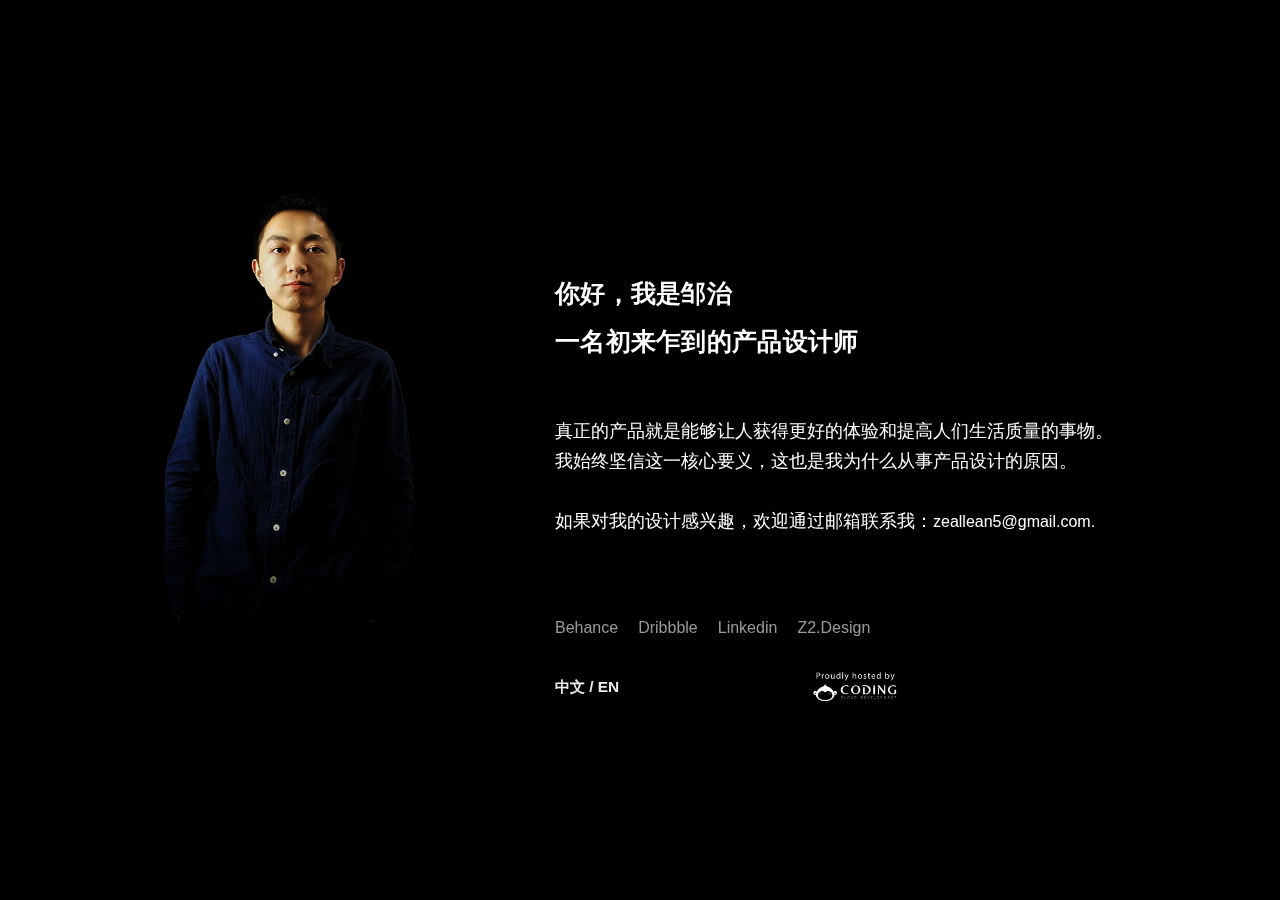
<file: index.html>
<!doctype html>
<html lang="Default">
<head>
    <meta charset="utf-8">
    <meta name="keywords" content="Product Designer,Zeallean,Z2 Design Studio,UI/UX Designer,Framer Design">
    <meta name="description" content="产品设计师的个人主页">
    <meta name="viewport" content="width=device-width, initial-scale=1.0, viewport-fit=cover">
    <link rel="shortcut icon" type="image/png" href="favicon.png">
    
	<link rel="stylesheet" type="text/css" href="./css/bootstrap.min.css">
	<link rel="stylesheet" type="text/css" href="style.css">
	<link rel="stylesheet" type="text/css" href="./css/animate.min.css">
	<link rel="stylesheet" type="text/css" href="./css/font-awesome.min.css">
	<script src="./js/jquery-2.1.0.min.js"></script>
	<script src="./js/bootstrap.min.js"></script>
	<script src="./js/blocs.min.js"></script>
	<script src="./js/lazysizes.min.js" defer></script>
    <title>邹治-Zeallean | 产品设计师的个人主页</title>

    
<!-- Google Analytics -->

<!-- Google Analytics END -->
    
</head>
<body>
<!-- Main container -->
<div class="page-container">
    
<!-- bloc-0 -->
<div class="bloc bgc-black none bloc-fill-screen d-bloc" id="bloc-0">
	<div class="container">
		<div class="row">
			<div class="col-sm-5">
				<img src="img/lazyload-ph.png" data-src="img/图层%201@0,25x.png" width="250" srcset="img/图层%201@0,25x.png 2x" class="image-resize-mode mg-sm center-block avatar-img none animSpeedLazy fadeInLeft animated lazyload" />
			</div>
			<div class="col-sm-7">
				<h2 class="section2 mg-lg-xs text-center-xs animDelay04 animSpeedSlow fadeIn mg-clear animated">
					你好，我是邹治 <br>一名初来乍到的产品设计师
				</h2>
				<div class="content">
					<p class=".write-up  mg-clear text-left-xs animDelay08 fadeIn animSpeed10 animated">
						真正的产品就是能够让人获得更好的体验和提高人们生活质量的事物。我始终坚信这一核心要义，这也是我为什么从事产品设计的原因。 <br> <br>如果对我的设计感兴趣，欢迎通过邮箱联系我：<a href="mailto:zeallean5@gmail.com" target="_blank">zeallean5@gmail.com. <br></a>
					</p>
					<div class="row bottom-sec">
						<div class="col-sm-8">
							<div>
								<ul class="list-horizontal-layout list-unstyled fadeIn animSpeedLazy animDelay2 social-links animated">
									<li>
										<a href="https://www.behance.net/zeallean" class="pull-left ltc-manatee">Behance</a>
									</li>
									<li>
										<a href="https://dribbble.com/zeallean" class="ltc-manatee">Dribbble</a>
									</li>
									<li>
										<a href="https://www.linkedin.com/in/zeallean/" class="ltc-manatee">Linkedin</a>
									</li>
									<li>
										<a href="http://z2.design" class="ltc-manatee">Z2.Design</a>
									</li>
								</ul>
							</div>
						</div>
						<div class="col-sm-8">
							<div class="footer-cnt fadeInUp animSpeedLazy animDelay06 animated">
								<a href="/en.html" class="ltc-isabelline switch-lang pull-left">中文 / EN</a><a href="https://pages.coding.me " target="_blank"><img src="img/lazyload-ph.png" data-src="img/coding-net.png" class="pull-right lazyload" width="100" /></a>
							</div>
						</div>
					</div>
				</div>
			</div>
		</div>
	</div>
</div>
<!-- bloc-0 END -->

<!-- ScrollToTop Button -->
<a class="bloc-button btn btn-d scrollToTop" onclick="scrollToTarget('1')"><span class="fa fa-chevron-up"></span></a>
<!-- ScrollToTop Button END-->


</div>
<!-- Main container END -->
    


<!-- Preloader -->
<div id="page-loading-blocs-notifaction"></div>
<!-- Preloader END -->

</body>
</html>
</file>
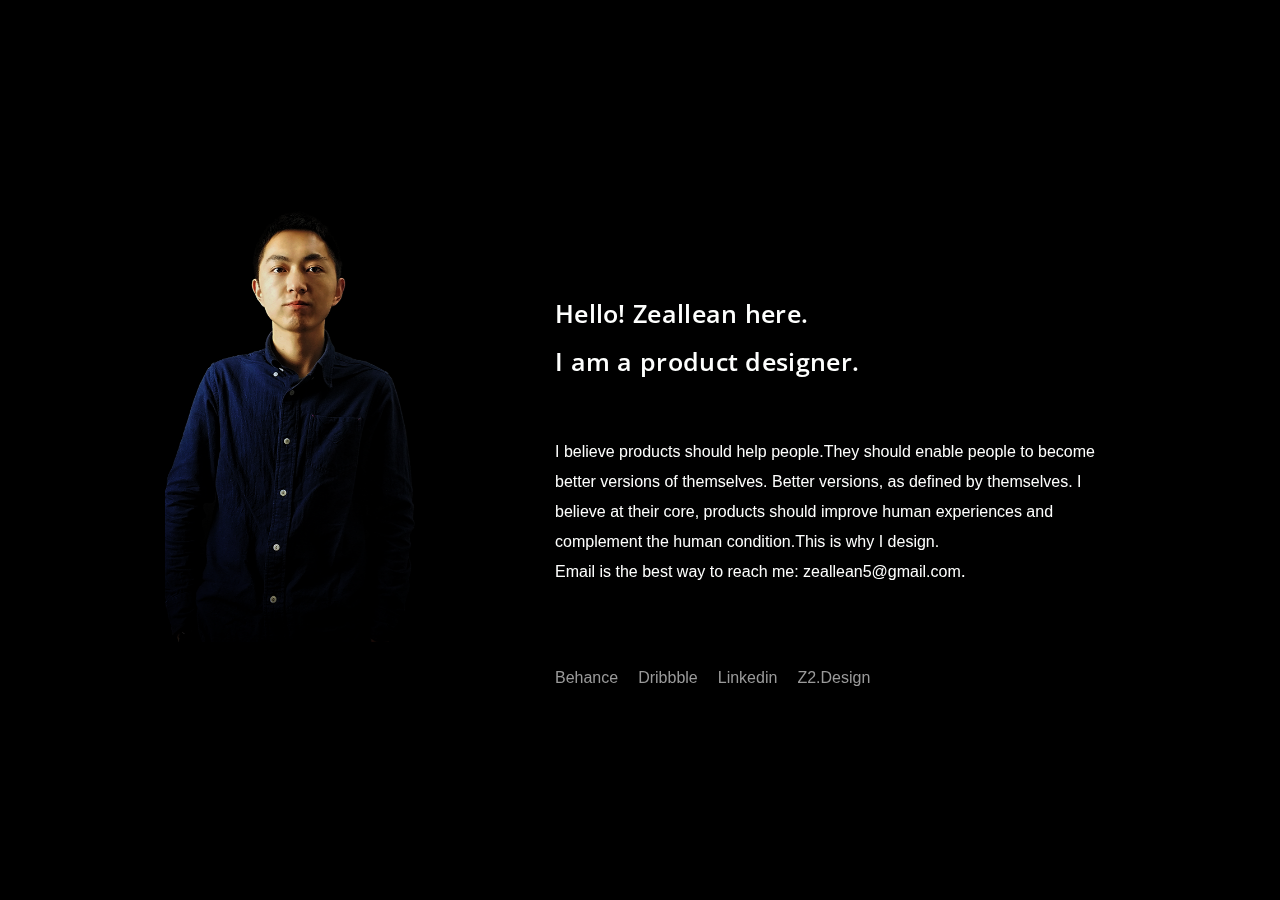
<file: en.html>
<!doctype html>
<html lang="Default">
<head>
    <meta charset="utf-8">
    <meta name="keywords" content="UI/UX Desiner, Product Designer, Zeallean, Z2.design">
    <meta name="description" content="A product designer's website.">
    <meta name="viewport" content="width=device-width, initial-scale=1.0, viewport-fit=cover">
    <link rel="shortcut icon" type="image/png" href="favicon.png">
    
	<link rel="stylesheet" type="text/css" href="./css/bootstrap.min.css">
	<link rel="stylesheet" type="text/css" href="style.css">
	<link rel="stylesheet" type="text/css" href="./css/animate.min.css">
	<link rel="stylesheet" type="text/css" href="./css/font-awesome.min.css">
	<link href='https://fonts.googleapis.com/css?family=Open+Sans:400,600,800,300&amp;subset=latin,latin-ext' rel='stylesheet' type='text/css'>
    
	<script src="./js/jquery-2.1.0.min.js"></script>
	<script src="./js/bootstrap.min.js"></script>
	<script src="./js/blocs.min.js"></script>
	<script src="./js/lazysizes.min.js" defer></script>
    <title>Zeallean | A product designer</title>

    
<!-- Google Analytics -->

<!-- Google Analytics END -->
    
</head>
<body>
<!-- Main container -->
<div class="page-container">
    
<!-- bloc-1 -->
<div class="bloc bgc-black none bloc-fill-screen d-bloc" id="bloc-1">
	<div class="container">
		<div class="row">
			<div class="col-sm-5">
				<img src="img/lazyload-ph.png" data-src="img/图层%201@0,25x.png" width="250" srcset="img/图层%201@0,25x.png 2x" class="image-resize-mode mg-sm center-block avatar-img none animSpeedLazy fadeInLeft animated lazyload" />
			</div>
			<div class="col-sm-7">
				<h2 class="section2 mg-lg-xs text-center-xs animDelay04 animSpeedSlow fadeIn mg-clear animated">
					Hello! Zeallean here. <br>I am a product designer.&nbsp;<br>
				</h2>
				<div class="content">
					<p class=".write-up  mg-clear animDelay08 fadeIn animSpeed10 text-left-xs animated">
						<a href="mailto:zeallean5@gmail.com" target="_blank">I believe products should help people.They should enable people to become better versions of themselves. Better versions, as defined by themselves. I believe at their core, products should improve human experiences and complement the human condition.This is why I design. <br>Email is the best way to reach me:&nbsp;</a><a href="index.html">zeallean5@gmail.com</a>.<br>
					</p>
					<div class="row bottom-sec">
						<div class="col-sm-8">
							<div>
								<ul class="list-horizontal-layout list-unstyled fadeIn animSpeedLazy animDelay2 social-links animated">
									<li>
										<a href="https://www.behance.net/zeallean" class="pull-left ltc-manatee">Behance</a>
									</li>
									<li>
										<a href="https://dribbble.com/zeallean" class="ltc-manatee">Dribbble</a>
									</li>
									<li>
										<a href="https://www.linkedin.com/in/zeallean/" class="ltc-manatee">Linkedin</a>
									</li>
									<li>
										<a href="http://z2.design" class="ltc-manatee">Z2.Design</a>
									</li>
								</ul>
							</div>
						</div>
					</div>
				</div>
				<div>
				</div>
			</div>
		</div>
	</div>
</div>
<!-- bloc-1 END -->

<!-- ScrollToTop Button -->
<a class="bloc-button btn btn-d scrollToTop" onclick="scrollToTarget('1')"><span class="fa fa-chevron-up"></span></a>
<!-- ScrollToTop Button END-->


</div>
<!-- Main container END -->
    


<!-- Preloader -->
<div id="page-loading-blocs-notifaction"></div>
<!-- Preloader END -->

</body>
</html>
</file>
<file: style.css>
body{margin:0;padding:0; background:#FFF; overflow-x:hidden; -webkit-font-smoothing: antialiased; -moz-osx-font-smoothing: grayscale;}a,button{transition: all .3s ease-in-out;outline: none!important;} a:hover{text-decoration: none; cursor:pointer;}#page-loading-blocs-notifaction{position: fixed;top: 0;bottom: 0;width: 100%;z-index:100000;background:#FFFFFF url("img/pageload-spinner.gif") no-repeat center center;}.bloc{width:100%;clear:both;background: 50% 50% no-repeat;padding:0 50px;-webkit-background-size: cover;-moz-background-size: cover;-o-background-size: cover;background-size: cover;position:relative;}.bloc .container{padding-left:0;padding-right:0;}.bloc-fill-screen{padding-top:0;position: relative;height: inherit;min-height:100vh;}.bloc-fill-screen > .container{position:relative;top:50%;transform:translateY(-50%);-webkit-transform:translateY(-50%);}.bloc-fill-screen .fill-bloc-top-edge, .bloc-fill-screen .fill-bloc-bottom-edge{position: absolute;margin: 20px auto;left: 0;right: 0;z-index: 1;transform: none;}.bloc-fill-screen .fill-bloc-top-edge{top:0;}.bloc-fill-screen .fill-bloc-bottom-edge{top: initial;bottom: 20px;}.blocs-hero-btn-dwn{width: 58px;height: 58px;display: block;margin:0 auto;line-height: 58px;padding: 0;border-radius: 50%;text-align: center;font-size: 18px;color: rgba(255,255,255,.8);background: rgba(0,0,0,.6);border:0;}.blocs-hero-btn-dwn:hover{color: rgba(255,255,255,1);}.d-bloc{color:rgba(255,255,255,.7);}.d-bloc button:hover{color:rgba(255,255,255,.9);}.d-bloc .icon-round,.d-bloc .icon-square,.d-bloc .icon-rounded,.d-bloc .icon-semi-rounded-a,.d-bloc .icon-semi-rounded-b{border-color:rgba(255,255,255,.9);}.d-bloc .divider-h span{border-color:rgba(255,255,255,.2);}.d-bloc .a-btn,.d-bloc .navbar a,.d-bloc .navbar-brand, .d-bloc a .icon-sm, .d-bloc a .icon-md, .d-bloc a .icon-lg, .d-bloc a .icon-xl, .d-bloc h1 a, .d-bloc h2 a, .d-bloc h3 a, .d-bloc h4 a, .d-bloc h5 a, .d-bloc h6 a, .d-bloc p a{color:rgba(255,255,255,.6);}.d-bloc .a-btn:hover,.d-bloc .navbar a:hover,.d-bloc .navbar-brand:hover,.d-bloc a:hover .icon-sm, .d-bloc a:hover .icon-md, .d-bloc a:hover .icon-lg, .d-bloc a:hover .icon-xl, .d-bloc h1 a:hover, .d-bloc h2 a:hover, .d-bloc h3 a:hover, .d-bloc h4 a:hover, .d-bloc h5 a:hover, .d-bloc h6 a:hover, .d-bloc p a:hover{color:rgba(255,255,255,1);}.d-bloc .navbar-toggle .icon-bar{background:rgba(255,255,255,1);}.d-bloc .btn-wire,.d-bloc .btn-wire:hover{color:rgba(255,255,255,1);border-color:rgba(255,255,255,1);}.d-bloc .panel{color:rgba(0,0,0,.5);}.d-bloc .panel button:hover{color:rgba(0,0,0,.7);}.d-bloc .panel icon{border-color:rgba(0,0,0,.7);}.d-bloc .panel .divider-h span{border-color:rgba(0,0,0,.1);}.d-bloc .panel .a-btn{color:rgba(0,0,0,.6);}.d-bloc .panel .a-btn:hover{color:rgba(0,0,0,1);}.d-bloc .panel .btn-wire, .d-bloc .panel .btn-wire:hover{color:rgba(0,0,0,.7);border-color:rgba(0,0,0,.3);}#bloc-0 p{font-size: 18px;line-height: 30px;}#bloc-1 p{font-size: 18px;line-height: 30px;}.navbar{margin-bottom: 0;z-index:1;}.navbar-brand{height:auto;padding:3px 15px;font-size:25px;font-weight:normal;font-weight:600;line-height:44px;}.navbar-brand img{max-height: 200px;margin: 0 5px 0 0;display:inline;}.nav-center .navbar-brand img{margin:0;}.navbar .nav{padding-top: 2px;margin-right: -16px;float:right;z-index:1;}.nav > li{float:left;margin-top:4px;font-size:16px;}.navbar-nav .open .dropdown-menu > li > a{text-align: inherit;}.nav > li a:hover, .nav > li a:focus{background:transparent;}.navbar-toggle{margin: 10px 10px 0 0;border: 0px;}.navbar-toggle:hover{background:transparent!important;}.navbar-toggle .icon-bar{background-color: rgba(0,0,0,.5);width: 26px;} .nav-invert .navbar .nav{float:left;}.nav-invert .navbar-header, .nav-invert .navbar-brand{float:right;position:relative;z-index:2;}@media (min-width: 768px){.site-navigation{position:absolute;top:50%;right:20px;transform:translate(0, -50%);-webkit-transform:translateY(-50%);}.nav > li .dropdown-menu a,.nav > li .dropdown-menu a:hover{color:#484848;}.nav-invert .site-navigation{left:0;right:0;}.nav-center{text-align:center;}.nav-center .navbar-header{width:100%;}.nav-center .navbar-header, .nav-center .navbar-brand, .nav-center .nav > li{float: none;display:inline-block;}.nav-center .site-navigation{position:relative;width:100%;right:0;margin-right:0px;margin-top:20px;}.nav-center.mini-nav .navbar-toggle{float:none;margin: 10px auto 0;}}.nav > li > .dropdown a{background: none!important;display: block;padding: 14px 15px;}nav .caret{margin: 0 5px;}.dropdown-menu .dropdown-menu{top:-8px;left:100%;}.dropdown-menu .dropmenu-flow-right{top:100%;left:0;margin-left: -1px;border-top-left-radius: 0;border-top-right-radius: 0;}.dropdown-menu .dropdown span{border: 4px solid black;border-top-color:transparent;border-right-color:transparent;border-bottom-color:transparent;margin: 6px -5px 0 0!important;float: right;}.mg-clear{margin:0;}.mg-sm{margin-top:10px;margin-bottom:5px;}img.mg-sm,img.mg-md,img.mg-lg{margin-top: 0;}img.mg-sm{margin-bottom:10px;}img.mg-md{margin-bottom:30px;}img.mg-lg{margin-bottom:50px;}.btn{margin: 0 5px 5px 0;}.btn.pull-right{margin: 0 0 5px 5px;}.btn-d,.btn-d:hover,.btn-d:focus{color:#FFF;background:rgba(0,0,0,.3);}button{outline: none!important;}.list-horizontal-layout li{float:left;margin:0 10px;}.list-sp-md li:last-child,.list-sp-lg li:last-child,.list-sp-xl li:last-child{padding-bottom:0;}.panel-sq, .panel-sq .panel-heading, .panel-sq .panel-footer{border-radius:0;}.panel-rd{border-radius:30px;}.panel-rd .panel-heading{border-radius:29px 29px 0 0;}.panel-rd .panel-footer{border-radius:0 0 29px 29px;}.scrollToTop{width:40px;height:40px;position:fixed;bottom:20px;right:20px;opacity: 0;z-index: 500;transition: all .3s ease-in-out;}.scrollToTop span{margin-top: 6px;}.showScrollTop{font-size: 14px;opacity: 1;}h1,h2,h3,h4,h5,h6,p,label,.btn,a{font-family:"helvetica";font-size:16px;color:#FEFFFE!important;line-height:24px;}.container{max-width:1440px;}h2{font-size:1.5em;line-height:2em;font-family:"Open Sans";font-weight:600;}p{font-size:1.05rem;line-height:1.6rem;}.section2{letter-spacing:0.03rem;font-size:1.8em;margin-bottom:50px;margin-top:80px;line-height:1.9em;}.write-up{font-size:1.4rem;line-height:1.5rem;letter-spacing:0.01rem;width:800px;min-width:800px;margin-right:50px;float:left;}.content{padding-right:100px;}.bloc-mob-center-text{font-size:1.2rem;}.write-down{font-size:0.7em;line-height:1em;letter-spacing:0.02rem;margin-top:80px;font-weight:bold;}..write-up{font-size:1.4em;}.valley-hero-text-s{font-size:60px;}.valley-hero-text-sub-s{font-size:34px;}.hero-text-vc{margin-top:50%;}.nav-menu{margin-right:50px;}.social-links{font-size:0.6em;font-weight:300;color:transparent!important;float:none;display:block;padding:0px 0px 0px 0px;margin:0px 0px 0px -10px;}.bottom-sec{margin-top:80px;width:100%;}.list-first{margin-left:-8px;}.social-links ul li a:first{margin-left:0px;}.switch-lang{font-size:1.1em;font-weight:bold;float:left;margin-top:10px;}.footer-cnt{margin-top:25px;float:left;display:block;width:100%;}.bgc-black{background-color:#000000;}.ltc-manatee{color:#9A9A9A!important;}.ltc-manatee:hover{color:#7b7b7b!important;}.ltc-isabelline{color:#EBEBEB!important;}.ltc-isabelline:hover{color:#bcbcbc!important;}@media (max-width: 1024px){ .bloc{  padding-left: 20px;padding-right: 20px;} .bloc.full-width-bloc, .bloc-tile-2.full-width-bloc .container, .bloc-tile-3.full-width-bloc .container, .bloc-tile-4.full-width-bloc .container{  padding-left: 0;padding-right: 0;}}@media (max-width: 992px) and (min-width: 768px){ .navbar .nav{max-width:80% }.nav-center.navbar .nav{max-width:100% }}@media only screen and (min-device-width : 768px) and (max-device-width : 1024px) and (orientation : landscape) {.b-parallax{background-attachment:scroll;}}@media (max-width: 991px){ .container{width:100%;} .b-parallax{background-attachment:scroll;} .page-container, #hero-bloc{overflow-x: hidden;position: relative;}  .bloc{padding-left: constant(safe-area-inset-left);padding-right: constant(safe-area-inset-right);}  .bloc-group, .bloc-group .bloc{display:block;width:100%;} .bloc-fill-screen .fill-bloc-top-edge, .bloc-fill-screen .fill-bloc-bottom-edge{padding:0 20px;padding-left: constant(safe-area-inset-left);padding-right: constant(safe-area-inset-right);}}@media (max-width: 767px){ .page-container{  overflow-x: hidden;  position:relative; } h1,h2,h3,h4,h5,h6,p,#disqus_thread{  padding-left:10px!important;padding-right:10px!important;  } .b-parallax{  background-attachment:scroll; } .navbar .nav{  padding-top: 0;  border-top:1px solid rgba(0,0,0,.2);  float:none!important; } .navbar.row{  margin-left: 0;  margin-right: 0; } .site-navigation{position:inherit;transform:none;-webkit-transform:none;-ms-transform:none; }.nav > li{  margin-top: 0;  border-bottom:1px solid rgba(0,0,0,.1);  background:rgba(0,0,0,.05);  text-align: left;  padding-left:15px;  width:100%; } .nav > li:hover{  background:rgba(0,0,0,.08); } .dropdown .dropdown a .caret{  float: none;  margin: 5px 0 0 10px!important;  border: 4px solid black;  border-bottom-color: transparent;  border-right-color: transparent;  border-left-color: transparent; }  #hero-bloc .navbar .nav{  background:rgba(0,0,0,.8); } #hero-bloc .navbar .nav a{  color:rgba(255,255,255,.6); } .hero{  padding:50px 0; } .hero-nav{  left:-1px;  right:-1px; } .navbar-collapse{  padding:0;  overflow-x: hidden;  -webkit-box-shadow: none;  box-shadow: none; } .navbar-brand img{  max-height: 40px;  width:auto; } .nav-invert .navbar-header{  float: none;  width:100%; } .nav-invert .navbar-toggle{  float:left;margin-left:10px; } .bloc{  padding-left: 0;padding-right: 0; } .bloc-xxl,.bloc-xl,.bloc-lg{  padding: 40px 0; } .bloc-sm,.bloc-md{  padding-left: 0;padding-right: 0; } .bloc-tile-2 .container, .bloc-tile-3 .container, .bloc-tile-4 .container, .bloc-fill-screen .fill-bloc-top-edge, .bloc-fill-screen .fill-bloc-bottom-edge{  padding-left:0;padding-right:0; } .a-block{  padding:0 10px; } .btn-dwn{ display:none;  } .voffset{  margin-top:5px; } .voffset-md{  margin-top:20px; } .voffset-lg{  margin-top:30px; } form{  padding:5px; } .close-lightbox{  display:inline-block; } .video-bg-container{  display:none; } .blocsapp-device-iphone5{background-size: 216px 425px;padding-top:60px;width:216px;height:425px; } .blocsapp-device-iphone5 img{width: 180px;height: 320px; }}@media (max-width: 400px){  .bloc{  padding-left: 0;padding-right: 0; }}@media (max-width: 991px){.section2{font-size:1.4em;line-height:1.6em;letter-spacing:0.05rem;margin-top:40px;margin-bottom:30px;}.write-up{font-size:1.2rem;line-height:1.3rem;}.content{padding-right:20px;}.write-down{font-size:0.7em;line-height:1em;font-weight:500;}.hero-text-vc{margin-top:10%;} }@media (min-width: 767px) and (max-width: 991px){.mini-nav .special-dropdown-nav .site-navigation{display: block;position: absolute;top: 80%;z-index: 1000;float: left;min-width: 160px;padding: 5px 0;margin: 2px 0 0;font-size: 14px;text-align: left;list-style: none;background-color: #fff;-webkit-background-clip: padding-box;background-clip: padding-box;border: 1px solid #ccc;border: 1px solid rgba(0,0,0,.15);border-radius: 4px;-webkit-box-shadow: 0 6px 12px rgba(0,0,0,.175);box-shadow: 0 6px 12px rgba(0,0,0,.175);}.mini-nav .special-dropdown-nav .site-navigation li{width:100%;}.special-dropdown-nav.collapsing{transition: height 0.001s;}.mini-nav .special-dropdown-nav .site-navigation li a{color: rgba(0,0,0,.6)!important;} }@media (max-width: 767px){.write-up{width:100%;text-align:justified;margin-right:px;}.section2{line-height:1.6em;font-size:1.3em;float:none;overflow:visible;margin-top:80px;background-position:left top;background-size:auto auto;display:block;}.avatar-img{margin-top:0px;}.content{padding-top:0px;padding-right:20px;padding-left:25px;width:100%;}.bloc-mob-center-text{text-align:center;}.write-down{font-size:1em;}.hero-text-vc{margin-top:0px;} .mg-lg-xs{margin-top: 10px; margin-bottom:40px;}.text-left-xs{text-align:left;}.text-center-xs{text-align:center;}}
</file>
